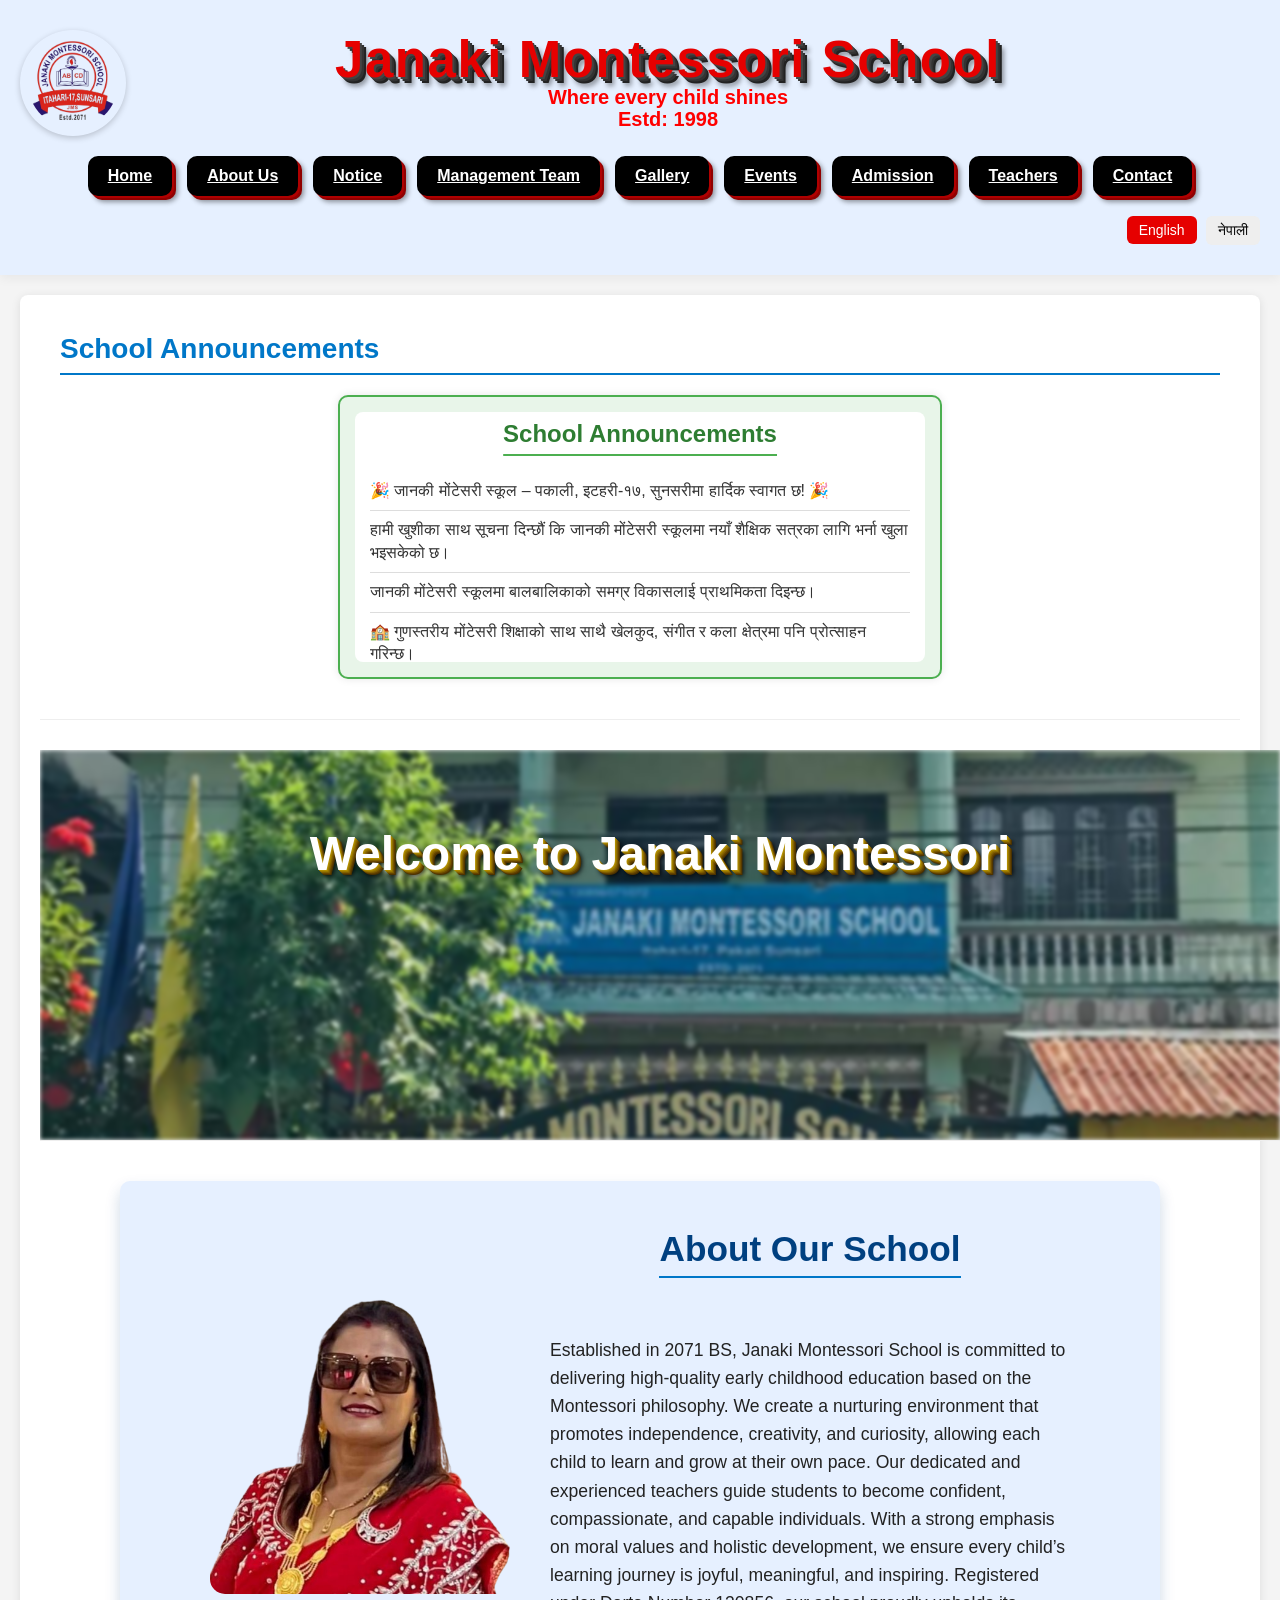
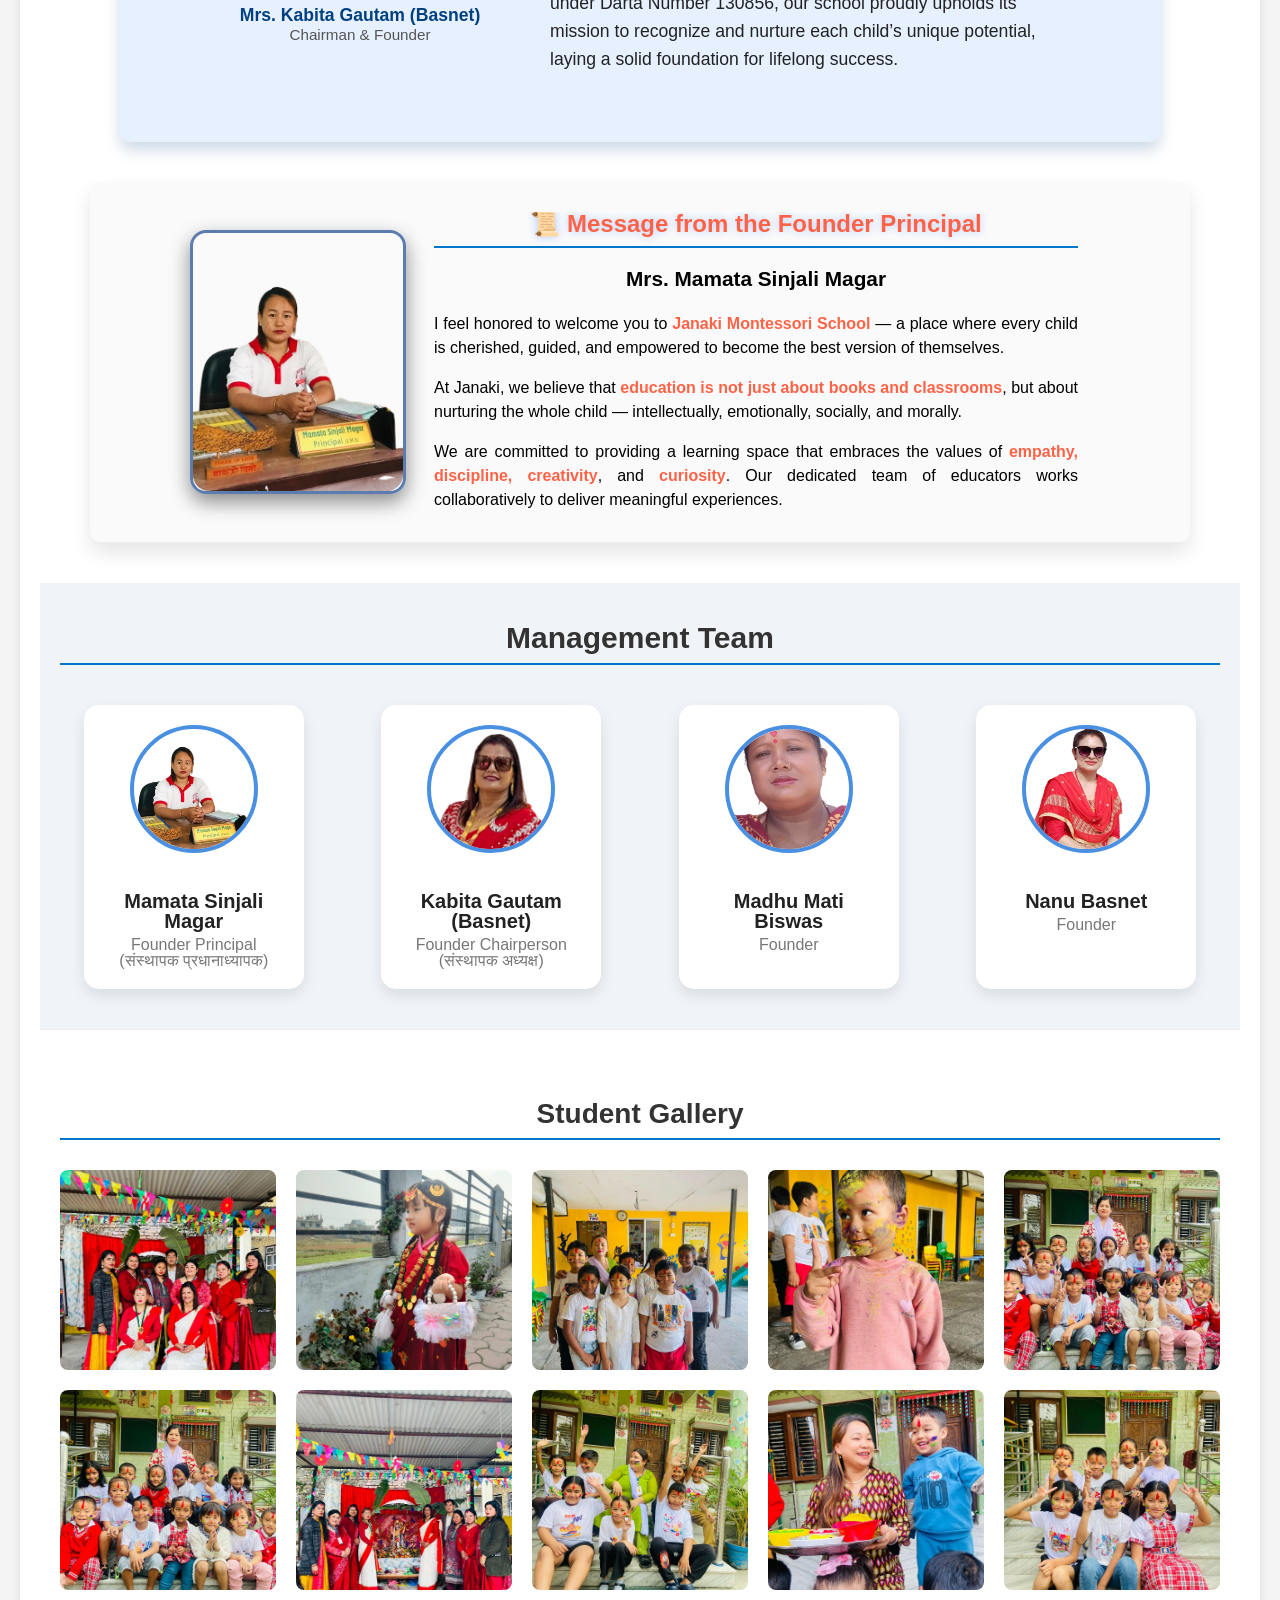
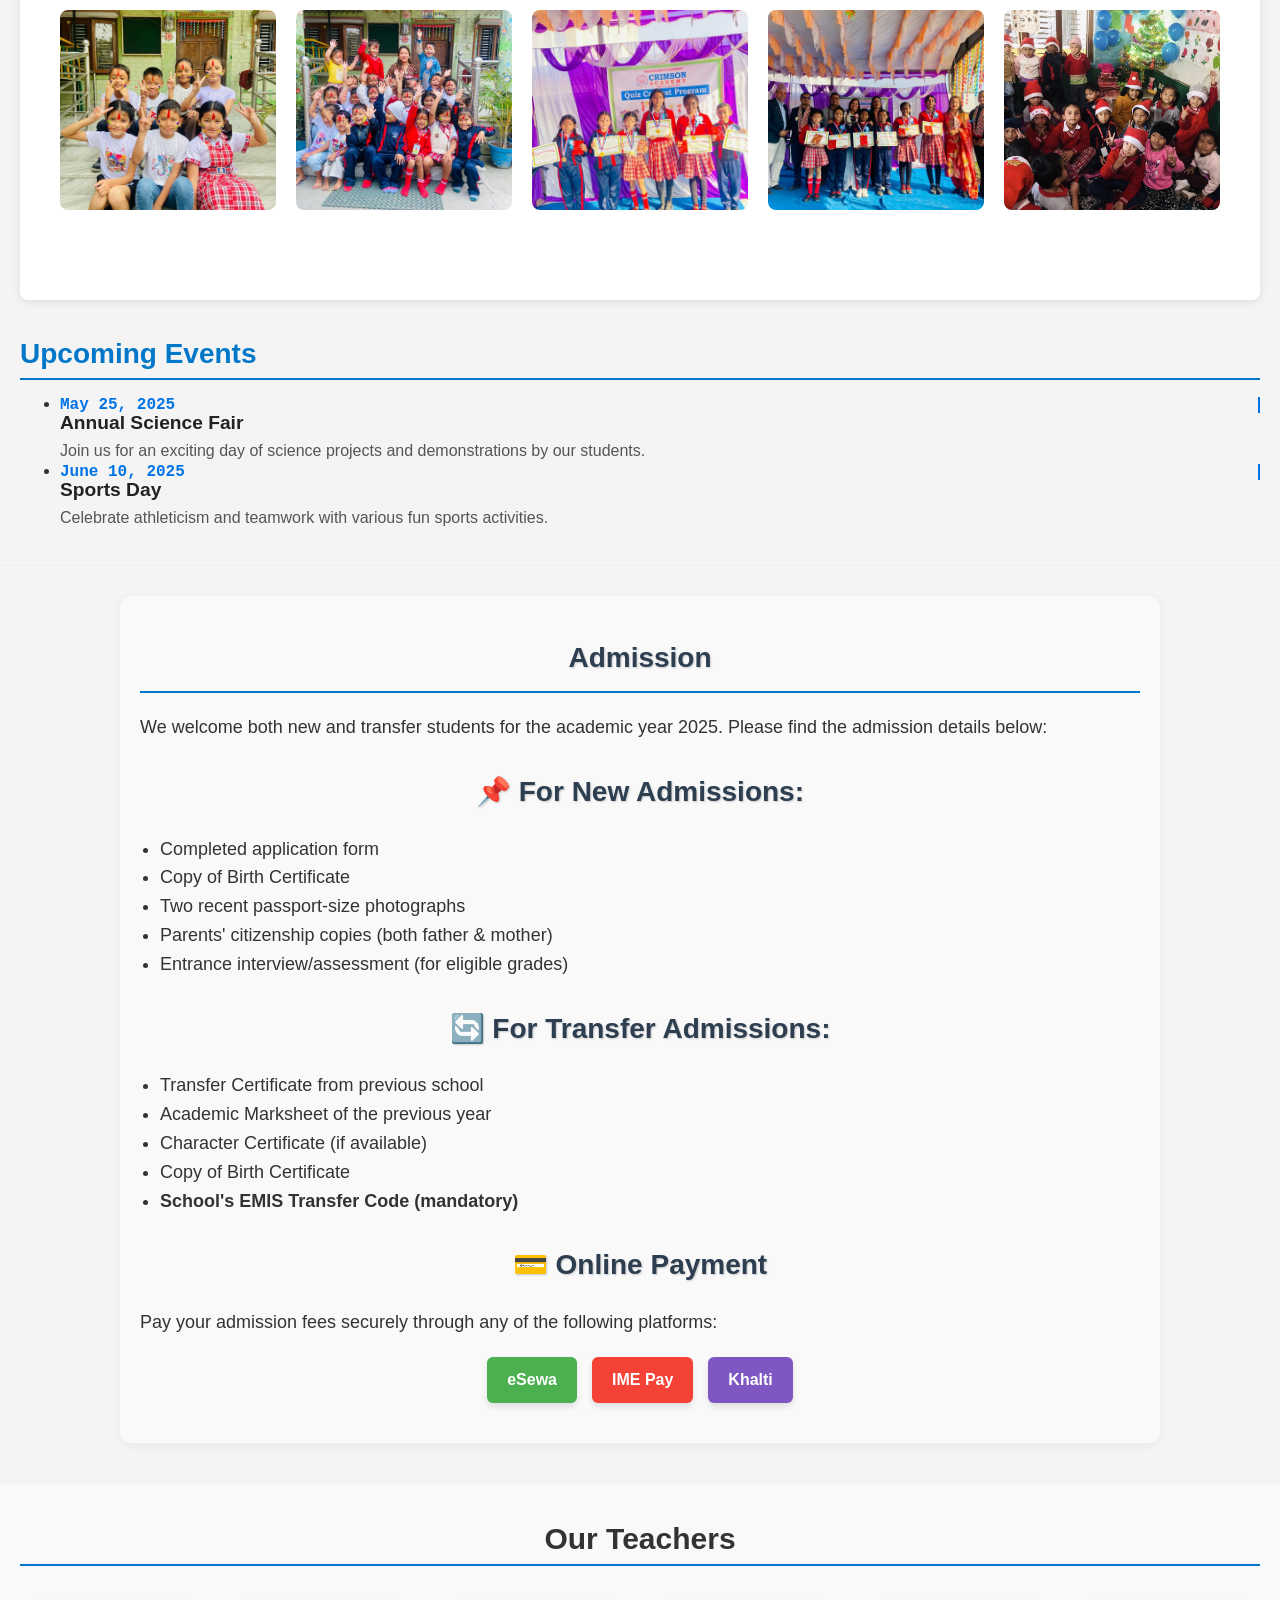
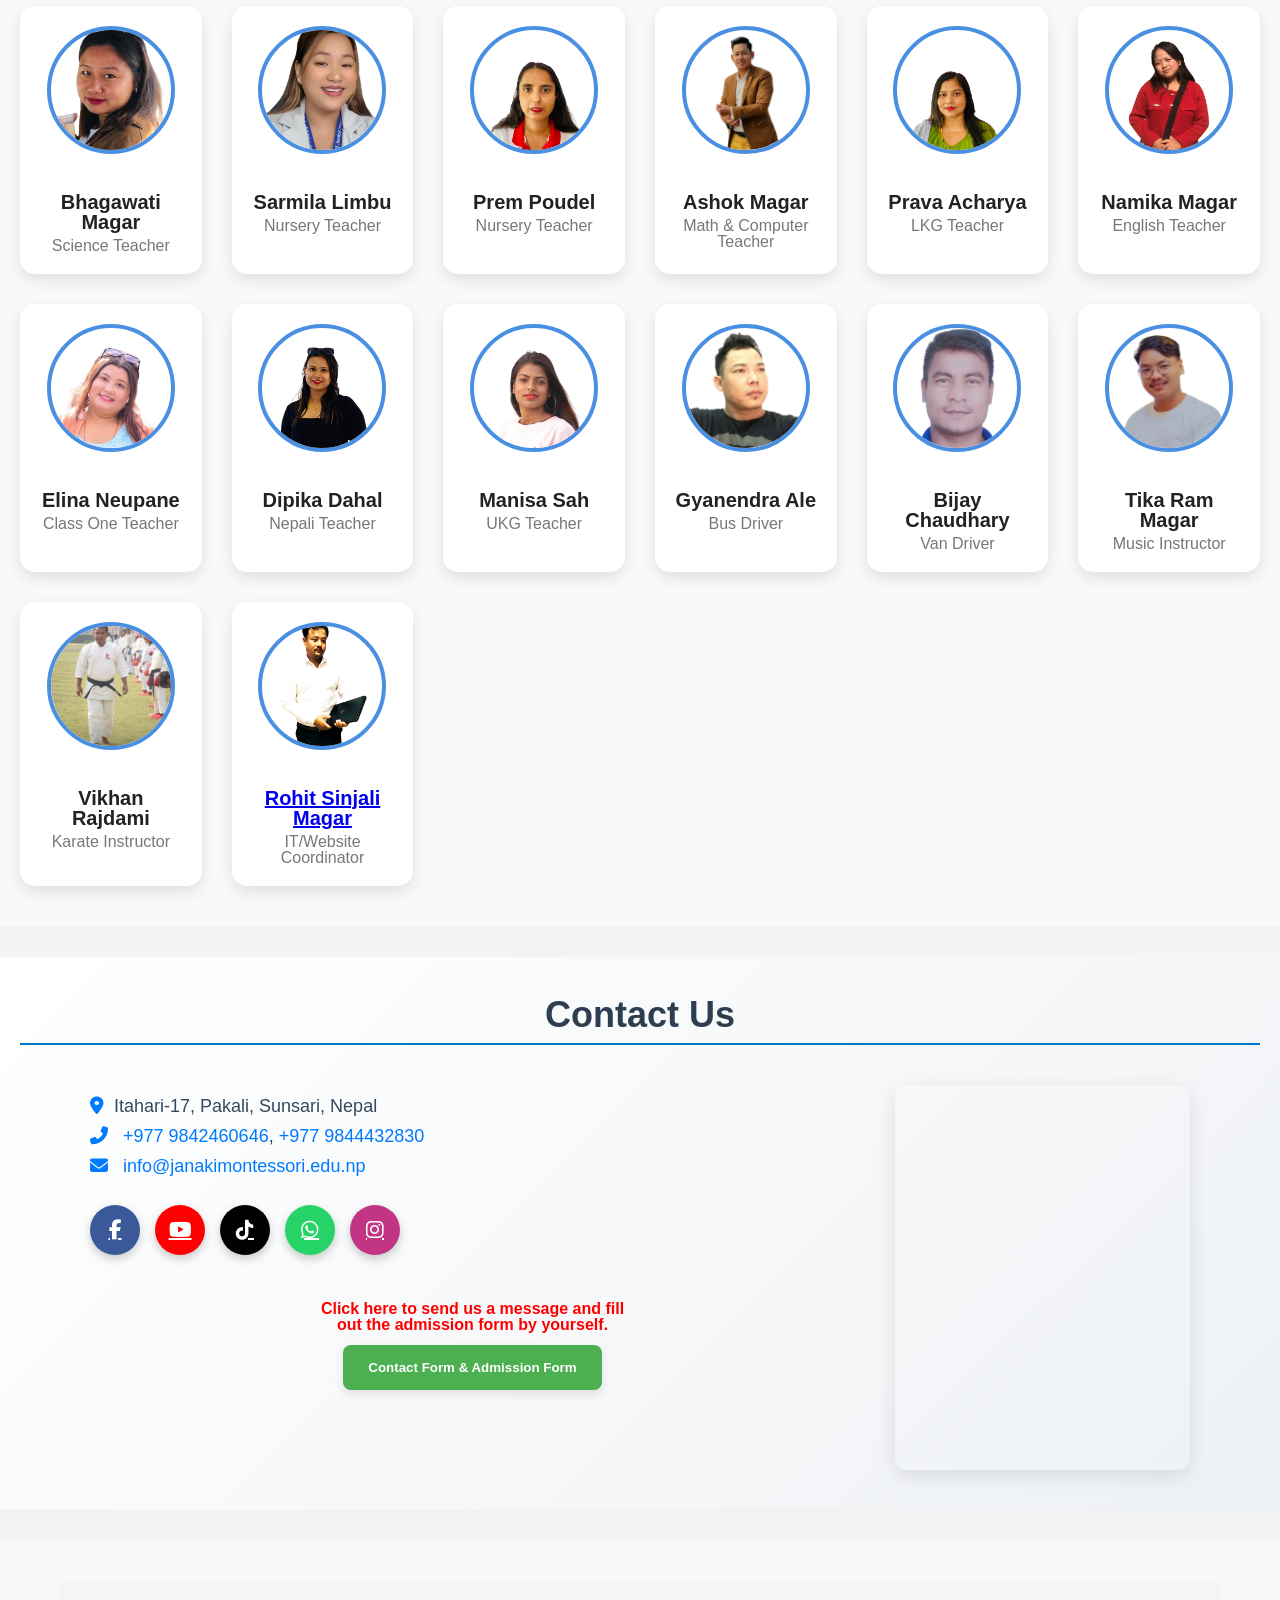
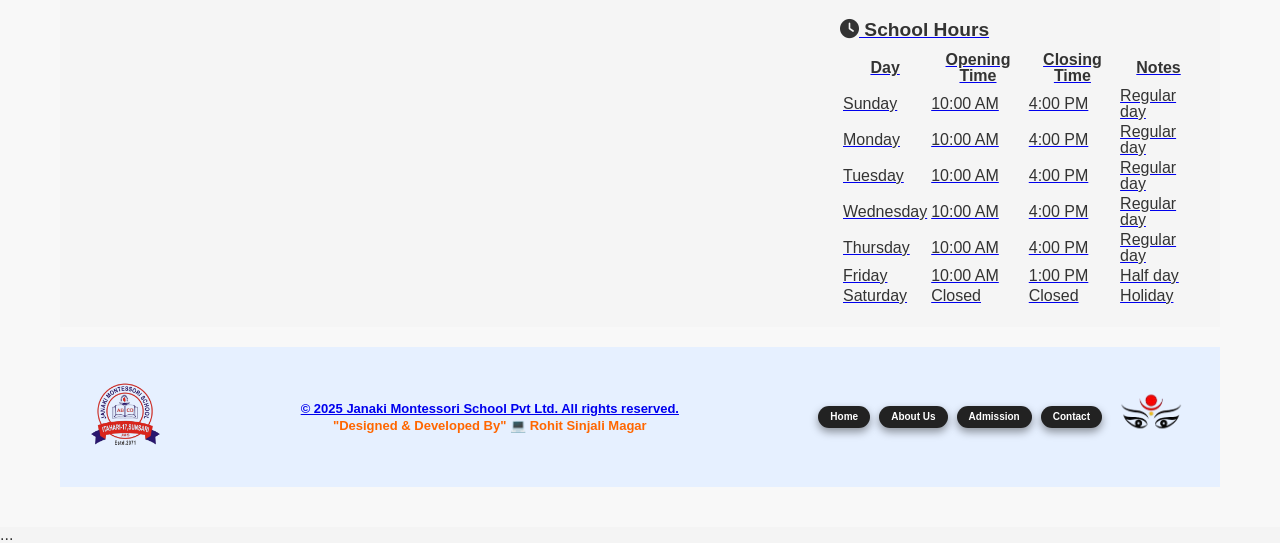
<file: index.html>
<!DOCTYPE html>
<html lang="en">

<!DOCTYPE html>
<html lang="ne">
<head>
  <meta charset="UTF-8" />
  <meta name="viewport" content="width=device-width, initial-scale=1" />
  <title>Janaki Montessori School</title>
  <link rel="stylesheet" href="https://cdnjs.cloudflare.com/ajax/libs/font-awesome/6.5.0/css/all.min.css"
    integrity="sha512-papNMN3V+9Hc8Lg8S8a5jUYv1UeRbbJwN4DvPZ2lm/HEEv7Q/ArR7KGeMR6t8JbwyaZHYNLcN5jz0N7z3FZdUg=="
    crossorigin="anonymous" referrerpolicy="no-referrer" />
  <link rel="stylesheet" href="style.css" />
  <link rel="icon" type="image/png" href="images/favicon.png">
</head>
<body>
     <header class="header-container">
    <div class="logo-container">
      <img src="images/logo.png" class="logo-img" alt="School Logo" />
      <div>
        <h1 class="logo-main">Janaki Montessori School</h1>
        <p class="logo-sub">Where every child shines</p>
        <p class="logo-estd">Estd: 1998</p>
      </div>
    </div>

    <div class="menu-container">
      <nav class="navbar">
        <ul>
          <li><a href="#home">Home</a></li>
          <li><a href="#about">About Us</a></li>
          <li><a href="#notice">Notice</a></li>
          <li><a href="#management">Management Team</a></li>
          <li><a href="#gallery">Gallery</a></li>
          <li><a href="#events">Events</a></li>
          <li><a href="#admission">Admission</a></li>
          <li><a href="#teachers">Teachers</a></li>
          <li><a href="#contact">Contact</a></li>
        </ul>
      </nav>
    </div>

    <div class="lang-toggle">
      <button id="btn-en" class="active">English</button>
      <button id="btn-nep">नेपाली</button>
    </div>
  </header>
<main>

  <!-- School Announcements Section -->
  <section id="notice" class="latest-notices-section">
    <h2 class="section-title">School Announcements</h2>
    <div class="notice-tv">
      <div class="tv-frame">
        <div class="tv-screen">
          <h2 class="notice-title">School Announcements</h2>
          <div class="notice-wrapper">
            <ul class="tv-notices">
              <li>🎉 जानकी मोंटेसरी स्कूल – पकाली, इटहरी-१७, सुनसरीमा हार्दिक स्वागत छ! 🎉</li>
              <li>हामी खुशीका साथ सूचना दिन्छौं कि जानकी मोंटेसरी स्कूलमा नयाँ शैक्षिक सत्रका लागि भर्ना खुला भइसकेको छ।</li>
              <li>जानकी मोंटेसरी स्कूलमा बालबालिकाको समग्र विकासलाई प्राथमिकता दिइन्छ।</li>
              <li>🏫 गुणस्तरीय मोंटेसरी शिक्षाको साथ साथै खेलकुद, संगीत र कला क्षेत्रमा पनि प्रोत्साहन गरिन्छ।</li>
              <li>📍 स्थान: पकाली, इटहरी-१७, सुनसरी</li>
              <li>🕰️ विद्यालय समय: बिहान 10 बजेदेखि अपराह्न 5 बजेसम्म</li>
              <li>📅 सीमित सीट मात्र उपलब्ध, तुरुन्त भर्ना गर्नुहोस्!</li>
              <li>📞 सम्पर्क नम्बर: ९८४२४६०६४६</li>
              <li>📧 इमेल: janaki.montessori.itg@gmail.com</li>
              <li>जानकी मोंटेसरी स्कूलमा तपाईका बालबालिकालाई सुरक्षित वातावरणमा शिक्षा प्रदान गरिन्छ।</li>
              <li>थप जानकारी वा भ्रमणका लागि सम्पर्क गर्नुहोस्।</li>
              <li>📚 शिक्षा भनेको उज्यालो भविष्यको आधार हो – जानकी मोंटेसरी स्कूलसँग जोडिनुहोस्!</li>
            </ul>
          </div>
        </div>
      </div>
    </div>
  </section>

  <!-- Home / Hero Section -->
  <section id="home" class="hero-section">
    <div class="hero-content">
      <h1>Welcome to Janaki Montessori</h1>
    </div>
  </section>

  <!-- About Us Section -->
  <section id="about" class="about-us">
    <div class="about-image">
      <img src="images/about.png" alt="Chairman Photo">
      <div class="about-caption">
        <h4>Mrs. Kabita Gautam (Basnet)</h4>
        <p>Chairman & Founder</p>
      </div>
    </div>
    <div class="about-content">
      <h2>About Our School</h2>
      <p>
        Established in 2071 BS, Janaki Montessori School is committed to delivering high-quality early childhood education based on the Montessori philosophy. We create a nurturing environment that promotes independence, creativity, and curiosity, allowing each child to learn and grow at their own pace. Our dedicated and experienced teachers guide students to become confident, compassionate, and capable individuals. With a strong emphasis on moral values and holistic development, we ensure every child’s learning journey is joyful, meaningful, and inspiring. Registered under Darta Number 130856, our school proudly upholds its mission to recognize and nurture each child’s unique potential, laying a solid foundation for lifelong success.
      </p>
    </div>
  </section>

  <!-- Founder Message Section -->
  <section id="founder-message" style="padding: 30px 100px;">
    <div class="container">
      <div class="photo">
        <img src="images/principal.png" alt="Principal Mamata Magar">
      </div>
      <div class="message">
        <h2>📜 Message from the Founder Principal</h2>
        <h3>Mrs. Mamata Sinjali Magar</h3>
        <p>I feel honored to welcome you to <strong>Janaki Montessori School</strong> — a place where every child is cherished, guided, and empowered to become the best version of themselves.</p>
        <p>At Janaki, we believe that <strong>education is not just about books and classrooms</strong>, but about nurturing the whole child — intellectually, emotionally, socially, and morally.</p>
        <p>We are committed to providing a learning space that embraces the values of <strong>empathy, discipline, creativity</strong>, and <strong>curiosity</strong>. Our dedicated team of educators works collaboratively to deliver meaningful experiences.</p>
        <p>We maintain a strong connection with families and the local community to create an atmosphere of <strong>belonging</strong> where <strong>diversity and individuality</strong> are celebrated.</p>
        <p>At Janaki Montessori School, learning is a joyful journey — one that shapes confident, compassionate, and responsible global citizens.</p>
      </div>
    </div>
  </section>

  <!-- Management Team Section -->
  <section id="management" class="management-section">
    <h2>Management Team</h2>
    <div class="management-grid">
      <div class="management-card">
        <img src="images/mamata.png" alt="Mamata Sinjali Magar">
        <h3>Mamata Sinjali Magar</h3>
        <p>Founder Principal (संस्थापक प्रधानाध्यापक)</p>
      </div>
      <div class="management-card">
        <img src="images/kabita.png" alt="Kabita Gautam (Basnet)">
        <h3>Kabita Gautam (Basnet)</h3>
        <p>Founder Chairperson (संस्थापक अध्यक्ष)</p>
      </div>
      <div class="management-card">
        <img src="images/madhu.png" alt="Madhu Mati Biswas">
        <h3>Madhu Mati Biswas</h3>
        <p>Founder</p>
      </div>
      <div class="management-card">
        <img src="images/nanu.png" alt="Nanu Basnet">
        <h3>Nanu Basnet</h3>
        <p>Founder</p>
      </div>
    </div>
  </section>

  <!-- Student Gallery Section -->
  <section id="gallery" class="gallery-section">
    <h2>Student Gallery</h2>
    <div class="gallery-grid">
      <div class="gallery-item"><img src="images/placeholder1.png" alt="Student 1"></div>
      <div class="gallery-item"><img src="images/placeholder2.png" alt="Student 2"></div>
      <div class="gallery-item"><img src="images/placeholder3.png" alt="Student 3"></div>
      <div class="gallery-item"><img src="images/placeholder4.png" alt="Student 4"></div>
      <div class="gallery-item"><img src="images/placeholder5.png" alt="Student 5"></div>
      <div class="gallery-item"><img src="images/placeholder6.png" alt="Student 6"></div>
      <div class="gallery-item"><img src="images/placeholder7.png" alt="Student 7"></div>
      <div class="gallery-item"><img src="images/placeholder8.png" alt="Student 8"></div>
      <div class="gallery-item"><img src="images/placeholder9.png" alt="Student 9"></div>
      <div class="gallery-item"><img src="images/placeholder10.png" alt="Student 10"></div>
      <div class="gallery-item"><img src="images/placeholder11.png" alt="Student 11"></div>
      <div class="gallery-item"><img src="images/placeholder12.png" alt="Student 12"></div>
      <div class="gallery-item"><img src="images/placeholder13.png" alt="Student 13"></div>
      <div class="gallery-item"><img src="images/placeholder14.png" alt="Student 14"></div>
      <div class="gallery-item"><img src="images/placeholder15.png" alt="Student 15"></div>
    </div>
  </section>

</main>

        <section id="events" class="events-section">
  <h2>Upcoming Events</h2>
  <ul>
    <li>
      <div class="event-date">May 25, 2025</div>
      <div class="event-details">
        <h3>Annual Science Fair</h3>
        <p>Join us for an exciting day of science projects and demonstrations by our students.</p>
      </div>
    </li>
    <li>
      <div class="event-date">June 10, 2025</div>
      <div class="event-details">
        <h3>Sports Day</h3>
        <p>Celebrate athleticism and teamwork with various fun sports activities.</p>
      </div>
    </li>
  </ul>
</section>


    <section id="admission" class="admission-details">
  <h2>Admission</h2>
  <p>We welcome both new and transfer students for the academic year 2025. Please find the admission details below:</p>

  <h3>📌 For New Admissions:</h3>
  <ul>
    <li>Completed application form</li>
    <li>Copy of Birth Certificate</li>
    <li>Two recent passport-size photographs</li>
    <li>Parents' citizenship copies (both father & mother)</li>
    <li>Entrance interview/assessment (for eligible grades)</li>
  </ul>

  <h3>🔄 For Transfer Admissions:</h3>
  <ul>
    <li>Transfer Certificate from previous school</li>
    <li>Academic Marksheet of the previous year</li>
    <li>Character Certificate (if available)</li>
    <li>Copy of Birth Certificate</li>
    <li><strong>School's EMIS Transfer Code (mandatory)</strong></li>
  </ul>

  <div class="online-payment-section">
    <h3>💳 Online Payment</h3>
    <p>Pay your admission fees securely through any of the following platforms:</p>
    <div class="payment-buttons">
      <a href="https://esewa.com.np/#/home" target="_blank" class="payment-button esewa-button">eSewa</a>
      <a href="https://imepay.com.np/" target="_blank" class="payment-button imepay-button">IME Pay</a>
      <a href="https://khalti.com/" target="_blank" class="payment-button khalti-button">Khalti</a>
    </div>
  </div>
</section>

    <section id="teachers" class="teachers-section">
        <h2>Our Teachers</h2>
        <div class="teachers-grid">

	    <div class="teacher-card">
               <img src="images/bagati.png" alt="Bhagawati Magar">
                <h3>Bhagawati Magar</h3>
                <p>Science Teacher</p>
            </div>
    <div class="teacher-card">
                <img src="images/sarmila.png" alt="Sarmila Limbu">
                <h3>Sarmila Limbu</h3>
                <p>Nursery Teacher</p>
            </div>

<div class="teacher-card">
                <img src="images/prem.png" alt="Prem Poudel">
                <h3>Prem Poudel</h3>
                <p>Nursery Teacher</p>
            </div>

<div class="teacher-card">
                <img src="images/ashok.png" alt="Ashok Magar">
                <h3>Ashok Magar</h3>
                <p>Math & Computer Teacher </p>
            </div>

	<div class="teacher-card">
                <img src="images/prava.png" alt="Prava Acharya">
                <h3>Prava Acharya</h3>
                <p>LKG Teacher</p>
            </div>            
            
            	
<div class="teacher-card">
                <img src="images/namika.png" alt="Namika Magar">
                <h3>Namika Magar</h3>
                <p>English Teacher</p>
            </div>
     
<div class="teacher-card">
                 <img src="images/elina.png" alt="Elina Neupane">
                <h3>Elina Neupane</h3>
                <p>Class One Teacher</p>
            </div>
                   
<div class="teacher-card">
                <img src="images/dipika.png" alt="Dipika Dahal">
                <h3>Dipika Dahal</h3>
                <p>Nepali Teacher</p>
            </div>       
            <div class="teacher-card">
                 <img src="images/manisa.png" alt="Manisa Sah">
                <h3>Manisa Sah</h3>
                <p>UKG Teacher</p>
            </div>
           
            <div class="teacher-card">
                <img src="images/gyanendra.png" alt="Gyanendra Ale">
                <h3>Gyanendra Ale</h3>
                <p>Bus Driver</p>
            </div>
            <div class="teacher-card">
                <img src="images/bijay.png" alt="Bijay Chaudhary">
                <h3>Bijay Chaudhary</h3>
                <p>Van Driver</p>
            </div>
            <div class="teacher-card">
                <img src="images/tika.png" alt="Tika Ram Magar">
                <h3>Tika Ram Magar</h3>
                <p>Music Instructor</p>
            </div>
            <div class="teacher-card">
                <img src="images/vikhan.jpeg" alt="Vikhan Rajdami">
                <h3>Vikhan Rajdami</h3>
                <p>Karate Instructor</p>
            </div>
	   <div class="teacher-card">
    <img src="images/rohit.png" alt="Rohit Sinjali Magar">
    <h3><a href="https://www.digitalrohitpro.com" target="_blank">Rohit Sinjali Magar</a></h3>
    <p>IT/Website Coordinator</p>
</div>
        </div>
    </section>

<!DOCTYPE html>
<html lang="en">
<head>
  <meta charset="UTF-8" />
  <meta name="viewport" content="width=device-width, initial-scale=1.0" />
  <title>Contact Section</title>
  <link rel="stylesheet" href="https://cdnjs.cloudflare.com/ajax/libs/font-awesome/6.5.0/css/all.min.css" />
  <link rel="stylesheet" href="style.css" />
</head>
<body>

<section id="contact" class="contact-section">
  <h2>Contact Us</h2>
  <div class="contact-container">
    
    <!-- Left: Contact Info -->
<div class="contact-left">
  <div class="contact-info">
    <p><i class="fas fa-map-marker-alt"></i> Itahari-17, Pakali, Sunsari, Nepal</p>
    <p>
      <i class="fas fa-phone-alt"></i>
      <a href="tel:+9779842460646">+977 9842460646</a>, 
      <a href="tel:+9779844432830">+977 9844432830</a>
    </p>
    <p>
      <i class="fas fa-envelope"></i>
      <a href="mailto:info@janakimontessori.edu.np">info@janakimontessori.edu.np</a>
    </p>
  </div>

  <!-- Social Icons -->
  <div class="social-icons">
    <a href="https://www.facebook.com/share/152pi7GiTPh/?mibextid=wwXIfr" class="facebook" target="_blank"><i class="fab fa-facebook-f"></i></a>
    <a href="#" class="youtube" aria-label="YouTube"><i class="fab fa-youtube"></i></a>
    <a href="https://www.tiktok.com/@janaki.montessori.school?_t=ZS-8wUZVfU2CKS&_r=1" class="tiktok" target="_blank"><i class="fab fa-tiktok"></i></a>
    <a href="https://wa.me/9779842460646" class="whatsapp" target="_blank"><i class="fab fa-whatsapp"></i></a>
    <a href="#" class="instagram"><i class="fab fa-instagram"></i></a>
  </div>

  <!-- Contact Instruction + Button -->
  <div style="display: flex; flex-direction: column; align-items: center; margin-top: 30px;">
    <p class="contact-instruction" style="
      font-size: 1rem;
      color: red;
      font-weight: bold;
      text-align: center;
      max-width: 320px;
      user-select: none;
      margin-bottom: 12px;">
      Click here to send us a message and fill out the admission form by yourself.
    </p>
<a href="admission.html">
    <button id="openContactForm" style="
      padding: 15px 25px;
      background-color: #4CAF50;
      border: none;
      border-radius: 8px;
      color: white;
      font-weight: 600;
      cursor: pointer;
      box-shadow: 0 4px 10px rgba(0,0,0,0.1);
      transition: background-color 0.3s ease;">
      Contact Form & Admission Form
    </button>
 </div>
 </div>
    <!-- Right: Calendar -->
    <div class="calendar-embed">
      <iframe src="https://www.hamropatro.com/widgets/calender-medium.php" frameborder="0" scrolling="no" marginwidth="0" marginheight="0" style="border:none; overflow:hidden; width:295px; height:385px;" allowtransparency="true"></iframe>
    </div>
  </div>
</section>
</body>
</html>
</main>
<footer class="site-footer">
    <div class="footer-container">
        <div class="footer-location-hours">
            <div class="location">
                <iframe src="https://www.google.com/maps/embed?pb=!1m18!1m12!1m3!1d3565.104749066958!2d87.22388607374695!3d26.677132170177924!2m3!1f0!2f0!3f0!3m2!1i1024!2i768!4f13.1!3m3!1m2!1s0x39ef6b55dd3c1ca1%3A0x339651f023e582f2!2sJanaki%20Montessori%20School%20Pvt%20Ltd!5e0!3m2!1sen!2snp!4v1747540072454!5m2!1sen!2snp"
                        width="450" height="300" style="border:0;" allowfullscreen="" loading="lazy" referrerpolicy="no-referrer-when-downgrade"></iframe>
            </div>
            <div class="school-hours">
        <h3><i class="fas fa-clock"></i> School Hours</h3>
        <div class="table-container">
          <table class="hours-table">
            <thead>
              <tr>
                <th>Day</th>
                <th>Opening Time</th>
                <th>Closing Time</th>
                <th>Notes</th>
              </tr>
            </thead>
            <tbody>
              <tr><td>Sunday</td><td>10:00 AM</td><td>4:00 PM</td><td>Regular day</td></tr>
              <tr><td>Monday</td><td>10:00 AM</td><td>4:00 PM</td><td>Regular day</td></tr>
              <tr><td>Tuesday</td><td>10:00 AM</td><td>4:00 PM</td><td>Regular day</td></tr>
              <tr><td>Wednesday</td><td>10:00 AM</td><td>4:00 PM</td><td>Regular day</td></tr>
              <tr><td>Thursday</td><td>10:00 AM</td><td>4:00 PM</td><td>Regular day</td></tr>
              <tr><td>Friday</td><td>10:00 AM</td><td>1:00 PM</td><td>Half day</td></tr>
              <tr><td>Saturday</td><td>Closed</td><td>Closed</td><td>Holiday</td></tr>
            </tbody>
          </table>
        </div>
      </div>
    </div>
<div class="footer-bottom">
  <div class="footer-left">
    <img src="images/left-logo.png" alt="Left Logo" class="footer-logo" />
  </div>

  <div class="footer-center">
    <p>© 2025 Janaki Montessori School Pvt Ltd. All rights reserved.</p>
    <p class="footer-credit">
      "Designed & Developed By"
      <a href="https://www.digitalrohitpro.com" target="_blank" rel="noopener noreferrer">💻  Rohit Sinjali Magar</a>
    </p>
  </div>

  <div class="footer-right">
    <div class="footer-quick-buttons">
      <a href="#home" class="footer-btn">Home</a>
      <a href="#about" class="footer-btn">About Us</a>
      <a href="#admission" class="footer-btn">Admission</a>
      <a href="#contact" class="footer-btn">Contact</a>
    </div>
    <img src="images/right-logo.png" alt="Right Logo" class="footer-logo" />
  </div>
</div>
</footer>

<script>
    // Language toggle buttons example functionality
    const btnEn = document.getElementById('btn-en');
    const btnNep = document.getElementById('btn-nep');

    btnEn.addEventListener('click', () => {
        btnEn.classList.add('active');
        btnNep.classList.remove('active');
        // यहाँ अंग्रेजी सामग्री देखाउन/नेपाली लुकाउन कोड लेख्न सकिन्छ
        alert("English selected - We are working on implementing the necessary changes. Your patience is greatly appreciated.Rohit Sinjali Magar");
    });

    btnNep.addEventListener('click', () => {
        btnNep.classList.add('active');
        btnEn.classList.remove('active');
        // यहाँ नेपाली सामग्री देखाउन/अंग्रेजी लुकाउन कोड लेख्न सकिन्छ
        alert("नेपाली चयन भयो - हामी सुधार तथा परिवर्तन कार्यमा व्यस्त छौं, कृपया केही समय धैर्य गर्नुहोस्।  रोहित सिङजाली मगर");
    });
</script>
</main>
<footer> ... </footer>
</body>
</html>
</file>
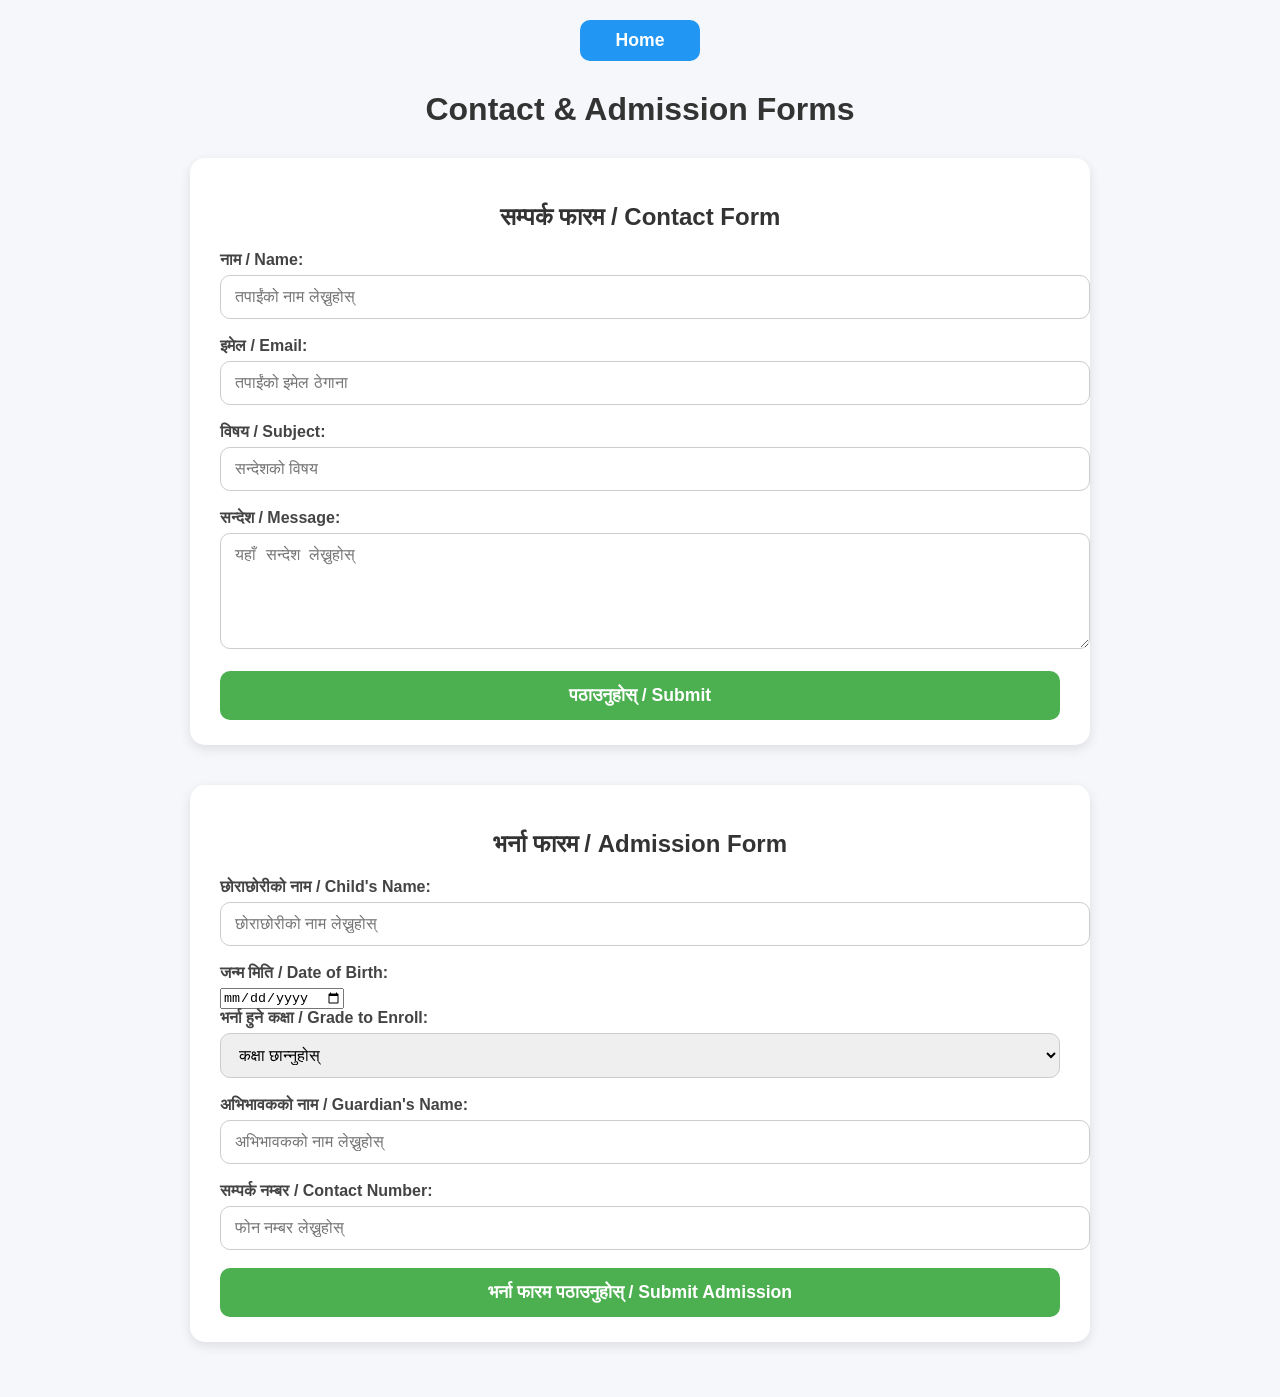
<file: admission.html>
<!DOCTYPE html>
<html lang="ne">
<head>
<meta charset="UTF-8" />
<meta name="viewport" content="width=device-width, initial-scale=1" />
<title>Contact & Admission Forms</title>
<style>
  body {
    font-family: 'Segoe UI', Tahoma, Geneva, Verdana, sans-serif;
    background-color: #f5f7fa;
    margin: 0; padding: 20px;
  }
  h1, h2 {
    text-align: center;
    color: #333;
  }
  .forms-container {
    max-width: 900px;
    margin: 30px auto;
    display: flex;
    gap: 40px;
    flex-wrap: wrap;
    justify-content: center;
  }

  /* Common form styles */
  form {
    background: white;
    padding: 25px 30px;
    border-radius: 15px;
    box-shadow: 0 4px 12px rgba(0,0,0,0.1);
    flex: 1 1 400px;
  }
  label {
    display: block;
    margin-bottom: 6px;
    font-weight: 600;
    color: #444;
  }
  input[type="text"],
  input[type="email"],
  input[type="tel"],
  textarea,
  select {
    width: 100%;
    padding: 12px 14px;
    margin-bottom: 18px;
    border: 1.5px solid #ccc;
    border-radius: 10px;
    font-size: 1rem;
    resize: vertical;
    transition: border-color 0.3s ease;
  }
  input[type="text"]:focus,
  input[type="email"]:focus,
  input[type="tel"]:focus,
  textarea:focus,
  select:focus {
    outline: none;
    border-color: #4CAF50;
    box-shadow: 0 0 8px rgba(76, 175, 80, 0.3);
  }
  button[type="submit"] {
    width: 100%;
    background-color: #4CAF50;
    color: white;
    font-weight: 700;
    font-size: 1.1rem;
    padding: 14px;
    border: none;
    border-radius: 10px;
    cursor: pointer;
    transition: background-color 0.3s ease;
  }
  button[type="submit"]:hover {
    background-color: #45a049;
  }

  /* Home button */
  .home-button {
    display: block;
    width: 120px;
    margin: 0 auto 30px auto;
    padding: 10px 0;
    background-color: #2196F3;
    color: white;
    font-weight: 700;
    font-size: 1.1rem;
    border: none;
    border-radius: 10px;
    text-align: center;
    text-decoration: none;
    cursor: pointer;
    transition: background-color 0.3s ease;
  }
  .home-button:hover {
    background-color: #0b7dda;
  }

  /* Responsive */
  @media(max-width: 900px) {
    .forms-container {
      flex-direction: column;
      max-width: 500px;
    }
  }
</style>
</head>
<body>

<!-- Home button -->
<a href="index.html" class="home-button">Home</a>

<h1>Contact & Admission Forms</h1>

<div class="forms-container">

  <!-- Contact Form -->
  <form id="contactForm" action="#" method="post">
    <h2>सम्पर्क फारम / Contact Form</h2>

    <label for="c-name">नाम / Name:</label>
    <input type="text" id="c-name" name="name" required placeholder="तपाईंको नाम लेख्नुहोस्" />

    <label for="c-email">इमेल / Email:</label>
    <input type="email" id="c-email" name="email" required placeholder="तपाईंको इमेल ठेगाना" />

    <label for="c-subject">विषय / Subject:</label>
    <input type="text" id="c-subject" name="subject" placeholder="सन्देशको विषय" />

    <label for="c-message">सन्देश / Message:</label>
    <textarea id="c-message" name="message" rows="5" required placeholder="यहाँ सन्देश लेख्नुहोस्"></textarea>

    <button type="submit">पठाउनुहोस् / Submit</button>
  </form>

  <!-- Admission Form -->
  <form id="admissionForm" action="#" method="post">
    <h2>भर्ना फारम / Admission Form</h2>

    <label for="a-name">छोराछोरीको नाम / Child's Name:</label>
    <input type="text" id="a-name" name="child_name" required placeholder="छोराछोरीको नाम लेख्नुहोस्" />

    <label for="a-dob">जन्म मिति / Date of Birth:</label>
    <input type="date" id="a-dob" name="dob" required />

    <label for="a-grade">भर्ना हुने कक्षा / Grade to Enroll:</label>
    <select id="a-grade" name="grade" required>
      <option value="" disabled selected>कक्षा छान्नुहोस्</option>
      <option value="LKG">LKG</option>
      <option value="UKG">UKG</option>
      <option value="Grade 1">Grade 1</option>
      <option value="Grade 2">Grade 2</option>
      <option value="Grade 3">Grade 3</option>
    </select>

    <label for="a-guardian">अभिभावकको नाम / Guardian's Name:</label>
    <input type="text" id="a-guardian" name="guardian_name" required placeholder="अभिभावकको नाम लेख्नुहोस्" />

    <label for="a-contact">सम्पर्क नम्बर / Contact Number:</label>
    <input type="tel" id="a-contact" name="contact" required placeholder="फोन नम्बर लेख्नुहोस्" />

    <button type="submit">भर्ना फारम पठाउनुहोस् / Submit Admission</button>
  </form>

</div>

</body>
</html>
</file>
<file: style.css>
body {
    font-family: 'Segoe UI', Tahoma, Geneva, Verdana, sans-serif;
    margin: 0;
    padding: 0;
    background-color: #f4f4f4;
    color: #333;
    line-height: 1.0;
    overflow-x: hidden;
}
/* Container & Layout */
#founder-message {
  background-color: #fafafa; /* दमिलो हल्का सेतो रंग */
  color: #0a2540; /* गाढा निलो टेक्स्ट */
  font-family: 'Arial Black', Gadget, sans-serif;
  max-width: 900px;
  margin: 40px auto;
  border-radius: 10px;
  box-shadow: 0 10px 20px rgba(0,0,0,0.1);
  padding: 20px;
  overflow: hidden;
  min-height: 300px;
}

#founder-message .container {
  display: flex;
  align-items: center;
  gap: 28px;
  height: 100%;
}

/* Photo Section */
#founder-message .photo {
  flex: 0 0 210px;
  max-height: 300px;
  overflow: hidden;
  border-radius: 16px;
  box-shadow: 0 8px 20px rgba(0, 0, 0, 0.45);
  border: 3px solid #5a7cae; /* हल्का blue border */
}

#founder-message .photo img {
  width: 100%;
  height: 100%;
  object-fit: cover;
  display: block;
  border-radius: 16px;
}

/* Message Section */
#founder-message .message {
  flex: 1;
  max-height: 300px;
  overflow-y: auto;
  padding-right: 12px;
  scrollbar-width: thin;
  scrollbar-color: #aec8ff #394867;
}

#founder-message .message::-webkit-scrollbar {
  width: 8px;
}

#founder-message .message::-webkit-scrollbar-track {
  background: #394867;
}

#founder-message .message::-webkit-scrollbar-thumb {
  background-color: #aec8ff;
  border-radius: 12px;
}

/* Headings */
#founder-message h2 {
  font-size: 1.5rem;
  margin-bottom: 10px;
  color: #FF6347;  
  text-shadow: 0 0 10px #aec8ff;
  text-align: center;
  font-weight: 600;
}

#founder-message h3 {
  font-size: 1.3rem;
  font-weight: 600;
  margin-bottom: 22px;
  color: #000000;  
  text-align: center;
}

/* Paragraphs */
#founder-message p {
  font-size: 1rem;
  line-height: 1.5;
  margin-bottom: 11px;
  color: #000000;  
  cursor: default;
  text-align: justify;
}

#founder-message strong {
  color: #FF6347;
  font-weight: 700;
}

/* Responsive */
@media (max-width: 800px) {
  #founder-message .container {
    flex-direction: column;
  }
  #founder-message h2,
  #founder-message h3 {
    text-align: center;
  }
  #founder-message .photo {
    width: 100%;
    max-height: 250px;
    margin-bottom: 22px;
    border: 2.5px solid #7e97ff;
  }
  #founder-message .message {
    max-height: none;
    overflow-y: visible;
    padding-right: 0;
  }
}

/* Logo Section */
/* ====== LOGO & HEADER STYLING ====== */
.header-container {
  display: flex;
  flex-direction: column;
  align-items: center;
  background-color:#e6f0ff;
  padding: 30px 20px;
  box-shadow: 0 4px 10px rgba(0,0,0,0.05);
  position: relative;
  color: white;
}

/* LOGO IMAGE LEFT */
.logo-container {
  display: flex;
  align-items: center;
  width: 100%;
  justify-content: flex-start;
  gap: 30px;
}

/* LOGO IMAGE */
.logo-img {
  width: 90px;
  height: 90px;
  background-color: transparent;
  padding: 8px;
  border-radius: 50%;
  box-shadow: 0 2px 6px rgba(0,0,0,0.2);
}

/* LOGO TEXT CENTER */
.logo-container div {
  text-align: center;
  flex: 1;
  margin-right: 80px; /* Push center because logo is left */
}

.logo-main {
  font-size: 50px;
  color: #e60000;
  font-weight: 900;
  text-shadow:
    2px 2px 0 #444,
    4px 4px 0 #333,
    6px 6px 0 #222,
    8px 8px 5px rgba(0,0,0,0.4);
    margin: 0;
    letter-spacing: 1.5px;
    font-family: 'Bebas Neue', sans-serif;
    transform: scale(1.02);
}

.logo-sub,
.logo-estd {
  font-size: 20px;
font-weight: bold;
  margin: 2px 0;
  color: #ff0000;
  text-shadow:
    2px 2px 0 #444,
   
}

/* ====== MENU NAVIGATION ====== */
.menu-container {
  margin-top: 20px;
  width: 100%;
}

.menu-container nav ul {
  list-style: none;
  display: flex;
  flex-wrap: wrap;
  justify-content: center;
  gap: 15px;
  padding: 0;
  margin: 0;
}

.menu-container nav ul li {
  position: relative;
  background-color: #000000;
  border-radius: 10px;
  overflow: hidden;
 box-shadow:
    2px 2px 0 #b00000,
    4px 4px 0 #900000,
    6px 6px 5px rgba(0, 0, 0, 0.4);
  transition: transform 0.3s ease, background-color 0.3s ease;
}

.menu-container nav ul li a {
  display: block;
  padding: 12px 20px;
  font-size: 16px;
  color: white;
  text-decoration: none
  text-shadow:
    1px 1px 2px rgba(0,0,0,0.6);;
  font-weight: bold;
  position: relative;
  z-index: 1;
 transition: color 0.3s ease;
}

.menu-container nav ul li:hover {
  transform: translateY(-5px);
  background-color: #4169E1 
}

.menu-container nav ul li:hover::before {
  transform: translate(-50%, -50%) scale(1);
}


/* ====== LANGUAGE TOGGLE ====== */
.lang-toggle {
  margin-top: 20px;
  text-align: right;
  width: 100%;
}

.lang-toggle button {
  padding: 6px 12px;
  border: none;
  border-radius: 6px;
  margin-left: 5px;
  background-color: #eee;
  cursor: pointer;
  font-size: 14px;
  transition: all 0.3s ease;
}

.lang-toggle button.active {
  background-color: #e60000;
  color: white;
}

/* ====== RESPONSIVE ====== */
@media (max-width: 768px) {
  .logo-container {
    flex-direction: column;
    align-items: center;
  }

  .logo-container div {
    margin-right: 0;
  }

  .menu-container nav ul {
    flex-direction: column;
    align-items: center;
  }

  .lang-toggle {
    text-align: center;
  }
}
.notice-tv {
  max-width: 600px;
  margin: 20px auto;
  border: 2px solid #4CAF50;
  border-radius: 10px;
  background-color: #e8f5e9;
  box-shadow: 0 0 8px rgba(0,0,0,0.1);
}

.tv-frame {
  padding: 15px;
}

.tv-screen {
  position: relative;
  padding-top: 60px;
  background-color: #fff;
  border-radius: 8px;
  padding-left: 15px;
  padding-right: 15px;
  max-height: 250px;
  overflow: hidden;  /* Hide overflow for smooth scrolling */
  box-sizing: border-box;
}

.notice-title {
  text-align: center;
  position: absolute;
  top: 10px;
  left: 50%;
  transform: translateX(-50%);
  font-size: 24px;
  font-weight: bold;
  color: #2e7d32;
  margin: 0;
  padding-bottom: 8px;
  border-bottom: 2px solid #4CAF50;
  background-color: white;
  z-index: 10;
  font-family: "Arial", sans-serif;
  animation: fadeSlideDown 1s ease forwards;
  width: fit-content;
}

/* Animation for title */
@keyframes fadeSlideDown {
  0% {
    opacity: 0;
    transform: translate(-50%, -20px);
  }
  100% {
    opacity: 1;
    transform: translate(-50%, 0);
  }
}

/* Notice wrapper is the scrolling container */
.notice-wrapper {
  height: 250px; /* same as tv-screen max-height */
  overflow: hidden;
  position: relative;
}

/* Scrolling list */
.tv-notices {
  list-style: none;
  margin: 0;
  padding: 0;
  position: absolute;
  top: 0;
  width: 100%;
  animation: scrollUp 20s linear infinite;
  font-size: 16px;
  color: #333;
  line-height: 1.4;
}

/* Each notice style */
.tv-notices li {
  padding: 8px 0;
  border-bottom: 1px solid #ddd;
}

/* Scroll up animation */
@keyframes scrollUp {
  0% {
    top: 0;
  }
  100% {
    top: -100%;
  }
}
main {
    padding: 20px;
    max-width: 1200px;
    margin: 20px auto;
    background: white;
    border-radius: 8px;
    box-shadow: 0 2px 10px rgba(0, 0, 0, 0.1);
}

section {
    margin-bottom: 30px;
    padding: 20px;
    border-bottom: 1px solid #eee;
}

section:last-child {
    border-bottom: none;
}

h2 {
    color: #0077c8;
    margin-top: 0;
    margin-bottom: 15px;
    border-bottom: 2px solid #0077c8;
    padding-bottom: 10px;
    font-size: 1.75rem;
}

/* About Us Section (Hero Section) */
.hero-section {
  position: relative;
  width: 100%;
  height: 350px;
  overflow: hidden;
}

.hero-section::before {
  content: '';
  position: absolute;
  top: 0; left: 0;
  width: 100%;
  height: 100%;
  background-image: url('images/hero-image.jpeg');
  background-size: cover;
  background-position: center;
  filter: blur(2px); /* blur केवल image मा */
  z-index: 1;
}

.hero-content {
  position: relative;
  z-index: 2;
  width: 100%;
  display: flex;
  justify-content: center;
  align-items: flex-start; /* text माथि राख्न */
  padding-top: 20px;
}

.hero-content h1 {
  color: white;
  font-size: 3rem;
  font-weight: bold;
  text-shadow:
    1px 1px 0 #b38f00,
    2px 2px 0 #997700,
    3px 3px 0 #805f00,
    4px 4px 0 #664400,
    5px 5px 0 #4d3300,
    6px 6px 5px rgba(0,0,0,0.9);
  text-align: center;
}

.about-us {
  display: flex;
  align-items: center;
  justify-content: center;
  gap: 40px;
  padding: 50px 20px;
  max-width: 1000px;
  margin: 40px auto;
  background-color: #e6f0ff; /* हल्का निलो background */
  border-radius: 10px;
  box-shadow: 0 8px 15px rgba(0, 64, 128, 0.2);
}

.about-us .about-image img {
  width: 100%;
  max-width: 300px;
  border-radius: 15px;
  animation: slideInFromLeft 5s ease forwards;
  opacity: 0;
}

.about-us .about-content {
  max-width: 520px;
  animation: slideInFromRight 10s ease forwards;
  opacity: 0;
}

.about-us .about-content h2 {
  color: #004080;
  font-family: 'Segoe UI', Tahoma, Geneva, Verdana, sans-serif;
  margin-bottom: 20px;
  font-size: 2.2rem;
}

.about-us .about-content p {
  font-size: 1.1rem;
  line-height: 1.6;
  color: #222;
  font-family: 'Arial', sans-serif;
}

/* Image caption below image */
.about-us .about-caption {
  text-align: center;
  margin-top: 10px;
  font-family: 'Arial', sans-serif;
  color: #004080;
}
.about-us .about-caption h4 {
  margin: 5px 0 2px;
  font-size: 1.1rem;
}
.about-us .about-caption p {
  margin: 0;
  font-size: 0.95rem;
  color: #555;
}

/* Animations */
@keyframes slideInFromLeft {
  0% {
    transform: translateX(-60px);
    opacity: 0;
  }
  100% {
    transform: translateX(0);
    opacity: 1;
  }
}

@keyframes slideInFromRight {
  0% {
    transform: translateX(60px);
    opacity: 0;
  }
  100% {
    transform: translateX(0);
    opacity: 1;
  }
}

/* Responsive */
@media (max-width: 750px) {
  .about-us {
    flex-direction: column;
    padding: 20px 10px;
    text-align: center;
  }

  .about-us .about-image img,
  .about-us .about-content {
    max-width: 100%;
    animation: none; /* Disable animation on small screen if needed */
    opacity: 1;
    transform: none;
  }
}

.welcome-image-container {
  display: flex;
  align-items: center;
  gap: 20px;
  margin: 20px 0;
}

.welcome-text-red-bg {
  background-color: #d32f2f; /* गाढा रातो */
  color: white;
  padding: 20px;
  border-radius: 8px;
  flex: 1;
}

.welcome-text-red-bg h3 {
  margin: 0 0 10px 0;
}

.welcome-text-red-bg p {
  margin: 0;
  font-size: 1.1rem;
}

.welcome-image img {
  width: 300px;
  border-radius: 8px;
  box-shadow: 0 4px 8px rgba(0,0,0,0.2);
}

.about h2 {
    color: white;
    border-bottom-color: white;
    position: relative;
    z-index: 2;
}

.about-content {
    display: flex;
    flex-direction: column;
    align-items: center;
    gap: 20px;
    position: relative;
    z-index: 2;
}

.about-container {
    padding: 15px;
    background-color: rgba(255, 255, 255, 0.1);
    border-radius: 6px;
    box-shadow: 0 1px 5px rgba(0, 0, 0, 0.05);
    transition: box-shadow 0.3s ease;
    text-align: center;
}

.about-container:hover {
    box-shadow: 0 4px 10px rgba(0, 0, 0, 0.1);
}

.about-container h3 {
    color: white;
    margin-bottom: 10px;
    font-size: 1.25rem;
}

.about-paragraph {
    color: white;
    line-height: 1.7;
}

.about::before {
    content: "";
    position: absolute;
    top: 0;
    left: 0;
    width: 100%;
    height: 100%;
    background-image: url("https://upload.wikimedia.org/wikipedia/commons/thumb/8/81/Montessori_classroom.jpg/1280px-Montessori_classroom.jpg");
    background-size: cover;
    background-position: center;
    opacity: 0.6;
}

/* Welcome text */
.welcome-text {
    font-size: 2.5em;
    color: white;
    font-weight: bold;
    text-shadow: 2px 2px 6px rgba(0, 0, 0, 0.7);
    margin-bottom: 20px;
    position: relative;
    z-index: 2;
}

/* Management Team */
.management-section {
  padding: 40px 20px;
  background-color: #f0f4f8;
  text-align: center;
}

.management-section h2 {
  font-size: 30px;
  margin-bottom: 40px;
  color: #333;
}

.management-grid {
  display: grid;
  grid-template-columns: repeat(auto-fit, minmax(180px, 1fr));
  gap: 30px;
  justify-items: center;
}

.management-card {
  background: #fff;
  border-radius: 15px;
  padding: 20px;
  box-shadow: 0 6px 15px rgba(0,0,0,0.1);
  transition: transform 0.3s ease;
  width: 180px;
}

.management-card:hover {
  transform: translateY(-10px);
}

.management-card img {
  width: 120px;
  height: 120px;
  border-radius: 50%;
  object-fit: cover;
  margin-bottom: 15px;
  border: 4px solid #4a90e2;
}

.management-card h3 {
  font-size: 20px;
  margin-bottom: 6px;
  color: #222;
}

.management-card p {
  font-size: 16px;
  color: #777;
  margin: 0;
}

/* Gallery */
.gallery-section {
  padding: 40px 20px;
  background-color: #fff;
  text-align: center;
}

.gallery-section h2 {
  font-size: 28px;
  color: #333;
  margin-bottom: 30px;
}

.gallery-grid {
  display: grid;
  grid-template-columns: repeat(auto-fit, minmax(180px, 1fr));
  gap: 20px;
}

.gallery-item img {
  width: 100%;
  height: 200px; /* Fixed height */
  object-fit: cover; /* Crops to fit nicely */
  display: block;
  transition: transform 0.3s ease;
  border-radius: 8px;
}

/* Events */
.events {
  width: 100%; /* container को width अनुसार fit हुन्छ */
  margin: 0 auto 40px;
  padding: 20px;
  background-color: #f9f9f9;
  border-radius: 8px;
  box-shadow: 0 0 12px rgba(0,0,0,0.1);
  box-sizing: border-box; /* padding सहित width control हुन्छ */

}

.events h2 {
  text-align: center;
  color: #333;
  font-family: 'Segoe UI', Tahoma, Geneva, Verdana, sans-serif;
  margin-bottom: 25px;
  font-weight: 700;
}

.events ul {
  list-style: none;
  padding: 0;
  margin: 0;
}

.events li {
  display: flex;
  align-items: flex-start;
  margin-bottom: 20px;
  border-bottom: 1px solid #ddd;
  padding-bottom: 15px;
}

.event-date {
  flex: 0 0 120px;
  font-weight: 600;
  color: #0073e6;
  font-size: 1rem;
  padding-right: 15px;
  border-right: 2px solid #0073e6;
  font-family: 'Courier New', Courier, monospace;
}

.event-details h3 {
  margin: 0 0 8px 0;
  font-size: 1.2rem;
  color: #222;
}

.event-details p {
  margin: 0;
  color: #555;
  font-size: 1rem;
  line-height: 1.4;
  font-family: 'Arial', sans-serif;
}

/* Admission */
.admission-details {
    background-color: #f9f9f9;
    padding: 40px 20px;
    border-radius: 12px;
    box-shadow: 0 2px 10px rgba(0,0,0,0.05);
    margin-bottom: 40px;
    max-width: 1000px;
    margin-left: auto;
    margin-right: auto;
}

.admission-details {
    background-color: #f9f9f9;
    padding: 40px 20px;
    border-radius: 12px;
    box-shadow: 0 2px 10px rgba(0,0,0,0.05);
    margin-bottom: 40px;
    max-width: 1000px;
    margin-left: auto;
    margin-right: auto;
    font-size: 18px; /* General text size */
    line-height: 1.6;
}

.admission-details h2,
.admission-details h3 {
    color: #2c3e50;
    text-align: center;
    margin-bottom: 20px;
    font-size: 28px;
    font-weight: 800;
    text-shadow: 1px 1px 2px rgba(0,0,0,0.2); /* 3D-like effect */
}

.admission-details ul {
    padding-left: 20px;
    list-style-type: disc;
    color: #333;
    font-size: 18px;
}

.payment-buttons {
    display: flex;
    gap: 15px;
    justify-content: center;
    flex-wrap: wrap;
    margin-top: 20px;
}

.payment-button {
    padding: 10px 20px;
    border-radius: 6px;
    text-decoration: none;
    color: #fff;
    font-weight: bold;
    font-size: 16px;
    box-shadow: 0 4px 6px rgba(0, 0, 0, 0.1); /* Slight 3D effect */
}

.esewa-button { background-color: #4caf50; }
.imepay-button { background-color: #f44336; }
.khalti-button { background-color: #7e57c2; }

.payment-button:hover {
    opacity: 0.85;
    transform: scale(1.08);
    transition: all 0.3s ease;
}

/* Teachers */
.teachers-section {
  padding: 40px 20px;
  background-color: #f8f9fa;
  text-align: center;
}

.teachers-section h2 {
  font-size: 30px;
  margin-bottom: 40px;
  color: #333;
}

.teachers-grid {
  display: grid;
  grid-template-columns: repeat(auto-fit, minmax(180px, 1fr));
  gap: 30px;
}

.teacher-card {
  background: #fff;
  border-radius: 15px;
  padding: 20px;
  box-shadow: 0 6px 15px rgba(0,0,0,0.1);
  transition: transform 0.3s ease;
}

.teacher-card:hover {
  transform: translateY(-10px);
}

.teacher-card img {
  width: 120px;
  height: 120px;
  border-radius: 50%;
  object-fit: cover;
  margin-bottom: 15px;
  border: 4px solid #4a90e2;
}

.teacher-card h3 {
  font-size: 20px;
  margin-bottom: 6px;
  color: #222;
}

.teacher-card p {
  font-size: 16px;
  color: #777;
  margin: 0;
}

/* Contact Us */

.contact-section {
  padding: 40px 20px;
  background: linear-gradient(135deg, #ffffff 0%, #eef1f4 100%);
}

.contact-section h2 {
  font-size: 36px;
  text-align: center;
  color: #2c3e50;
  margin-bottom: 40px;
 animation: slideUpFade 5s ease-in-out;
}

.contact-container {
  display: flex;
  flex-wrap: wrap;
  justify-content: space-between;
  gap: 40px;
  max-width: 1100px;
  margin: 0 auto;
}

.contact-left {
  flex: 1;
  min-width: 300px;
}

.calendar-embed {
  flex: 1;
  min-width: 280px;
  display: flex;
  justify-content: center;
  align-items: center;
}

.calendar-embed iframe {
  border-radius: 12px;
  box-shadow: 0 6px 20px rgba(0, 0, 0, 0.1);
  animation: fadeInRight 10s ease-in-out;
}

.contact-info p {
  font-size: 18px;
  margin: 12px 0;
  color: #34495e;
  display: flex;
  align-items: center;
  animation: fadeInLeft 5s ease-in-out;
}

.contact-info i {
  color: #007bff;
  margin-right: 10px;
}

.contact-info a {
  color: #007bff;
  text-decoration: none;
  margin-left: 5px;
  transition: color 0.3s ease;
}

.contact-info a:hover {
  color: #e74c3c;
  text-decoration: underline;
}

.social-icons {
  margin-top: 30px;
  display: flex;
  flex-wrap: wrap;
  gap: 15px;
}

.social-icons a {
  display: inline-flex;
  align-items: center;
  justify-content: center;
  width: 50px;
  height: 50px;
  border-radius: 50%;
  color: #fff;
  font-size: 20px;
  transition: transform 0.3s ease, box-shadow 0.3s ease;
  box-shadow: 0 4px 10px rgba(0,0,0,0.2);
}

.social-icons a:hover {
  transform: scale(1.2) rotateY(360deg);
  box-shadow: 0 6px 20px rgba(0, 0, 0, 0.3);
}

.facebook { background: #3b5998; }
.youtube { background: #FF0000; }
.tiktok { background: #000000; }
.whatsapp { background: #25D366; }
.instagram { background: #C13584; }

@keyframes fadeDown {
  from { opacity: 0; transform: translateY(-20px); }
  to { opacity: 1; transform: translateY(0); }
}

@keyframes fadeInLeft {
  from { opacity: 0; transform: translateX(-30px); }
  to { opacity: 1; transform: translateX(0); }
}

@keyframes fadeInRight {
  from { opacity: 0; transform: translateX(30px); }
  to { opacity: 1; transform: translateX(0); }
}

@media (max-width: 768px) {
  .contact-container {
    flex-direction: column;
    align-items: center;
  }
}
/* ===== Footer Section ===== */
.footer-location-hours {
  display: flex;
  justify-content: space-between;
  gap: 20px;
  padding: 20px;
  background-color: #f5f5f5;
  font-family: Arial, sans-serif;
  color: #333;
}

.site-footer {
  background-color: #f8f8f8;
  padding: 20px 0;
  font-family: Arial, sans-serif;
  color: #333;
}

.footer-container {
  width: 100%;
  max-width: 1200px;    /* footer container को चौडाई */
  margin: 0 auto;       /* auto margin ले centralize गर्छ */
  padding: 20px;      /* sides मा padding */
box-sizing: border-box;
}

.footer-location-hours {
  display: flex;
  justify-content: space-between;
  gap: 20px;
  margin-bottom: 20px;
  flex-wrap: wrap;  /* mobile मा wrap हुन्छ */
}

.footer-location-hours .location {
  flex: 2;
  min-width: 300px;  /* छोटो स्क्रीनमा collapse हुन नदिन */
}

.footer-location-hours .location iframe {
  width: 100%;
  height: 300px;
  border: 0;
  border-radius: 5px;
}

.footer-location-hours .school-hours {
  flex: 1;
  min-width: 200px;
  display: flex;
  flex-direction: column;
  justify-content: center;
  padding-left: 20px;
}

.footer-location-hours .school-hours h3 {
  margin-bottom: 10px;
  font-size: 1.2em;
}

.footer-location-hours .school-hours p {
  margin: 4px 0;
}


/* Footer Bottom Background & Text */
.footer-bottom {
  background-color: #e6f0ff;
  color: black;
 font-size: 10px;
font-family: 'Arial Black', sans-serif;
  display: flex;
  align-items: center;
  justify-content: space-between;
  padding: 20px 30px;
  gap: 20px;
  flex-wrap: wrap;
 width: 100%;
  max-width: 100%;
  box-sizing: border-box;
  }

.footer-logo {
  height: 70px;
  width: auto;
  object-fit: contain;
}

/* Left part with logo */
.footer-left {
  flex: 0 0 auto;
}

/* Center text */
.footer-center {
  flex: 1 1 auto;
  text-align: center;
  font-weight: 700;
  font-size: 13px;
         }

.footer-center p {
  margin: 4px 0;
}

/* Credit link style */
.footer-credit a {
  color: #ff6600;
  font-weight: 600;
  text-decoration: none;
  transition: color 0.3s ease;
  cursor: pointer;
}

.footer-credit a:hover {
  color: #00ccff;
  text-decoration: underline;
}

/* Right part */
.footer-right {
 display: flex;
 height: 100px;
  align-items: center;
  gap: 10px;
  flex: 0 0 auto;
}

/* Quick buttons container */
.footer-quick-buttons {
  display: flex;
  gap: 9px;
}

/* Quick buttons style */
.footer-btn {
  background-color: #222;
  color: #fff;
  padding: 6px 12px;
  border-radius: 25px;
  font-weight: 600;
  text-decoration: none;
  box-shadow: 0 4px 8px rgba(0,0,0,0.4);
  transition: all 0.3s ease;
  position: relative;
  overflow: hidden;
  white-space: nowrap;
}

.footer-btn:hover {
  background-color: #007bff; 
  box-shadow: 0 6px 14px rgba(0,0,0,0.7);
  transform: translateY(-3px);
}

/* Responsive */
@media (max-width: 700px) {
  .footer-bottom {
    flex-direction: column;
    text-align: center;
    padding: 20px 10px;
  }
  .footer-left,
  .footer-right {
    margin-bottom: 15px;
  }
  .footer-right {
    justify-content: center;
  }
}
/* Responsive adjustments */
@media (max-width: 768px) {
nav ul {
flex-direction: column;
align-items: center;
}.about-content {
    flex-direction: column;
}

.management-team,
.teacher-list {
    grid-template-columns: repeat(auto-fit, minmax(150px, 1fr));
}

}
</file>
